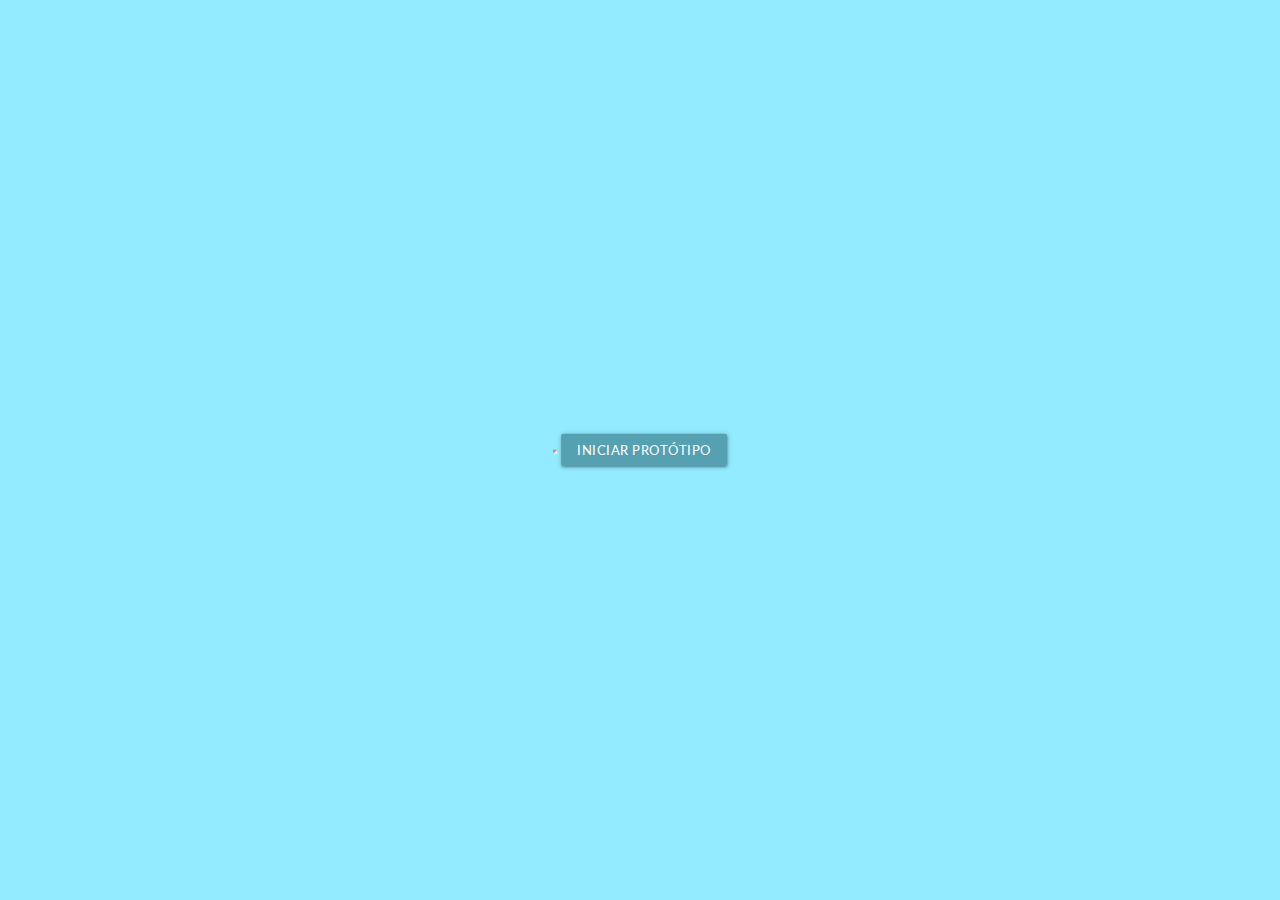
<file: index.html>
<!DOCTYPE html>
  <html>
    <head>
      <link href="https://fonts.googleapis.com/css?family=Lato|Source+Sans+Pro" rel="stylesheet">
      <link href="https://fonts.googleapis.com/icon?family=Material+Icons" rel="stylesheet">
      <link type="text/css" rel="stylesheet" href="css/materialize.min.css"  media="screen,projection"/>
      <meta name="viewport" content="width=device-width, initial-scale=1.0"/>
      <link href= "css/style.css" rel=stylesheet>
      <title> My Pet </title>
    </head>

    <body style = "background-color: #92EBFF">
      <div class = "bloco">

      <iframe src="main.html" allowfullscreen style = "width: 0px; height: 0px"></iframe>
      
      <button class = "waves-effect waves-light btn-small col s10 offset-s1" style = "background-color: #55A1B2; font-family:Lato">Iniciar Protótipo</button>

      </div>

      <script src ="js/script.js"></script>
      <script type="text/javascript" src="js/materialize.min.js"></script>
    </body>
  </html>
</file>
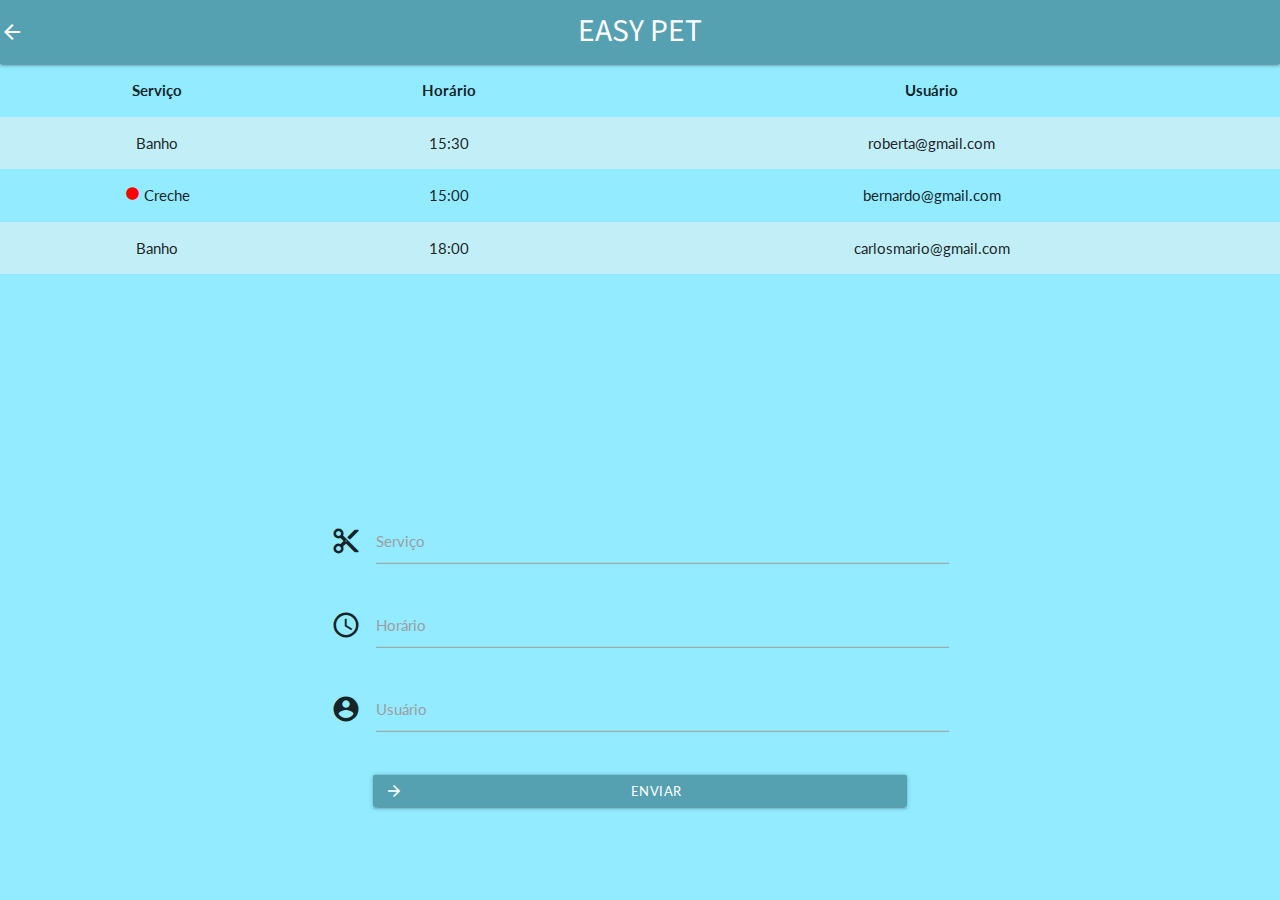
<file: agendamentos.html>
<!DOCTYPE html>
  <html>
    <head>
      <link href="https://fonts.googleapis.com/css?family=Lato|Source+Sans+Pro" rel="stylesheet">
      <link href="https://fonts.googleapis.com/icon?family=Material+Icons" rel="stylesheet">
      <link type="text/css" rel="stylesheet" href="css/materialize.min.css"  media="screen,projection"/>
      <meta name="viewport" content="width=device-width, initial-scale=1.0"/>
      <link href= "css/style.css" rel=stylesheet>
      <title> My Pet </title>
    </head>

    <body style = "background-color: #92EBFF">
    <nav style = "background-color: #55A1B2">
      <div class="nav-wrapper">
        <a href="lista.html" class="brand-logo left"><i class="material-icons">arrow_back</i></a>
        <a href="#" class="brand-logo center" style = "font-family:Source Sans Pro">EASY PET</a>
      </div>
    </nav>
      <table class = "striped centered" style=  "font-family:Lato">
        <thead>
          <tr >
              <th>Serviço</th>
              <th>Horário</th>
              <th>Usuário</th>

          </tr>
        </thead>

        <tbody  style=  "font-family:Lato">
          <tr>
            <td>Banho</td>
            <td>15:30</td>
            <td>roberta@gmail.com</td>

          </tr>
          <tr>
            <td><i class="tiny  material-icons red-icon">brightness_1</i> Creche</td>
            <td>15:00</td>
            <td>bernardo@gmail.com </td>

          </tr>
          <tr>
            <td>Banho</td>
            <td>18:00</td>
            <td>carlosmario@gmail.com</td>

          </tr>
        </tbody>
      </table>


    <div class = "bloco3">
      <div class="row">
        <form class="col s12">
          <div class="row">
            <div class="input-field col s12">
              <i class="material-icons prefix">content_cut</i>

              <input  id="serviço" type="text" class="validate"  style=  "font-family:Lato">
              <label class = "active" for="serviço"  style=  "font-family:Lato">Serviço</label>
            </div>
            <div class="input-field col s12">
              <i class="material-icons prefix">access_time</i>

              <input id="Horario" type="text" class="validate"  style=  "font-family:Lato">
              <label class=  "active" for="Horario"  style=  "font-family:Lato">Horário</label>
            </div>
        <div class="input-field col s12">
          <i class="material-icons prefix">account_circle</i>
          <input  id="user" type="text" class="validate"  style=  "font-family:Lato">
          <label class "active" for="user"  style=  "font-family:Lato">Usuário</label>
        </div>
      </div>
      </form>

      <div class = "row">
        <a class="waves-effect waves-red btn-small col s10 offset-s1" href = "agendamentos2.html" style = "background-color: #55A1B2; font-family:Lato"><i class="material-icons left">arrow_forward</i>Enviar</a>
      </div>





    </div>


      <script type="text/javascript" src="js/materialize.min.js"></script>
    </body>
  </html>
</file>
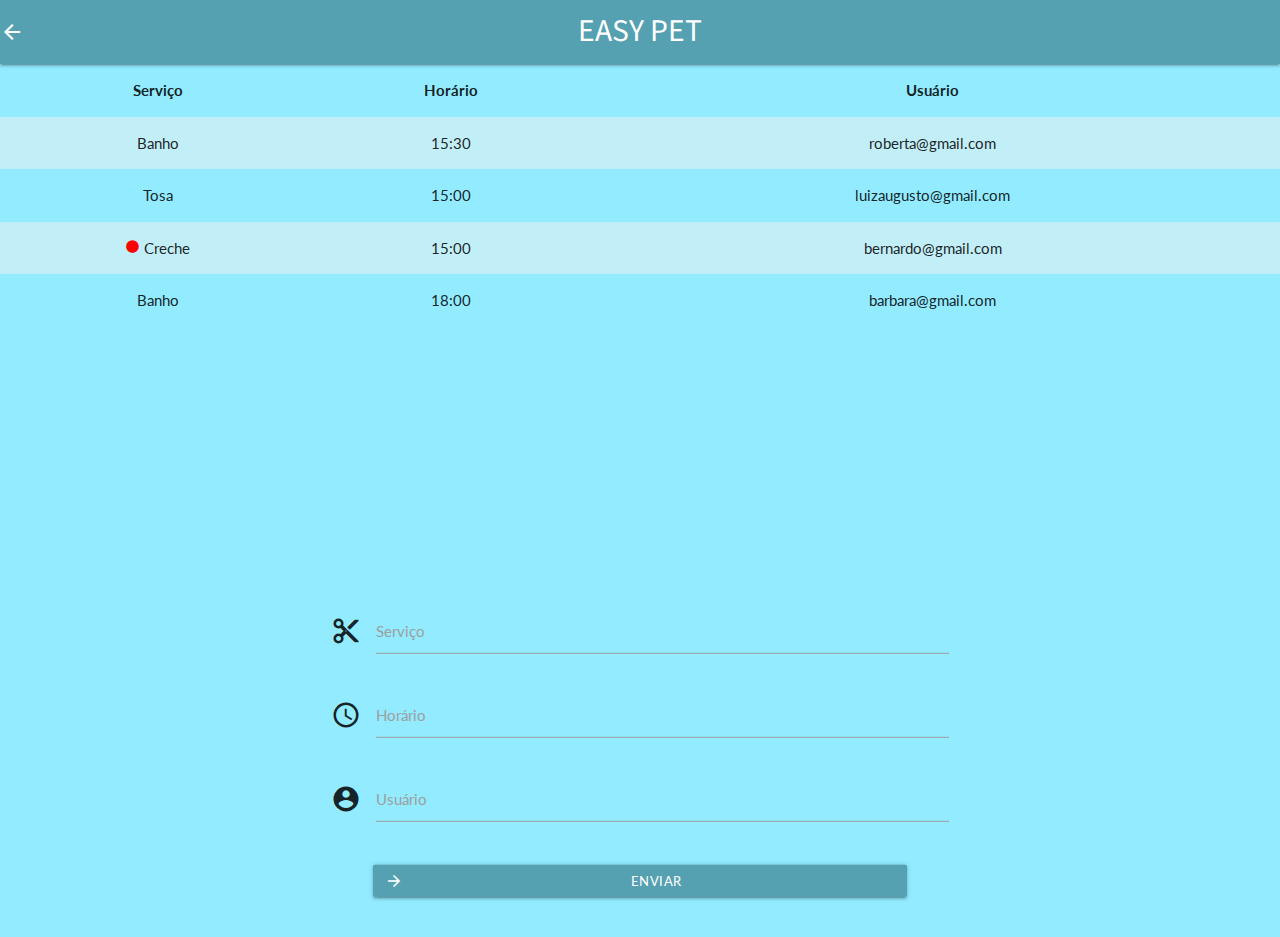
<file: agendamentos2.html>
<!DOCTYPE html>
  <html>
    <head>
      <link href="https://fonts.googleapis.com/css?family=Lato|Source+Sans+Pro" rel="stylesheet">
      <link href="https://fonts.googleapis.com/icon?family=Material+Icons" rel="stylesheet">
      <link type="text/css" rel="stylesheet" href="css/materialize.min.css"  media="screen,projection"/>
      <meta name="viewport" content="width=device-width, initial-scale=1.0"/>
      <link href= "css/style.css" rel=stylesheet>
      <title> My Pet </title>
    </head>

    <body style = "background-color: #92EBFF">
    <nav style = "background-color: #55A1B2">
      <div class="nav-wrapper">
        <a href="lista.html" class="brand-logo left"><i class="material-icons">arrow_back</i></a>
        <a href="#" class="brand-logo center" style = "font-family:Source Sans Pro">EASY PET</a>
      </div>
    </nav>
      <table class = "striped centered" style=  "font-family:Lato">
        <thead>
          <tr>
              <th>Serviço</th>
              <th>Horário</th>
              <th>Usuário</th>

          </tr>
        </thead>

        <tbody style=  "font-family:Lato">
          <tr>
            <td>Banho</td>
            <td>15:30</td>
            <td>roberta@gmail.com</td>

          </tr>
          <tr>
            <td>Tosa</td>
            <td>15:00</td>
            <td>luizaugusto@gmail.com</td>

          </tr>
          <tr>
            <td><i class="tiny  material-icons red-icon">brightness_1</i> Creche</td>
            <td>15:00</td>
            <td>bernardo@gmail.com </td>

          </tr>
          <tr>
            <td>Banho</td>
            <td>18:00 </td>
            <td>barbara@gmail.com </td>
          </tr>
        </tbody>
      </table>


    <div class = "bloco4">
      <div class="row">
        <form class="col s12">
          <div class="row">
            <div class="input-field col s12">
              <i class="material-icons prefix">content_cut</i>

              <input id="serviço" type="text" class="validate">
              <label for="serviço" style=  "font-family:Lato">Serviço</label>
            </div>
            <div class="input-field col s12">
              <i class="material-icons prefix">access_time</i>

              <input id="horario" type="text" class="validate">
              <label for="horario" style=  "font-family:Lato">Horário</label>
            </div>
        <div class="input-field col s12">
          <i class="material-icons prefix">account_circle</i>
          <input id="usuario" type="tel" class="validate">
          <label for="usuario" style=  "font-family:Lato">Usuário</label>
        </div>
      </div>
      </form>

      <div class = "row">
        <a class="waves-effect waves-red btn-small col s10 offset-s1" href = "agendamentos2.html" style = "background-color: #55A1B2; font-family:Lato"><i class="material-icons left">arrow_forward</i>Enviar</a>
      </div>





    </div>


      <script type="text/javascript" src="js/materialize.min.js"></script>
    </body>
  </html>
</file>
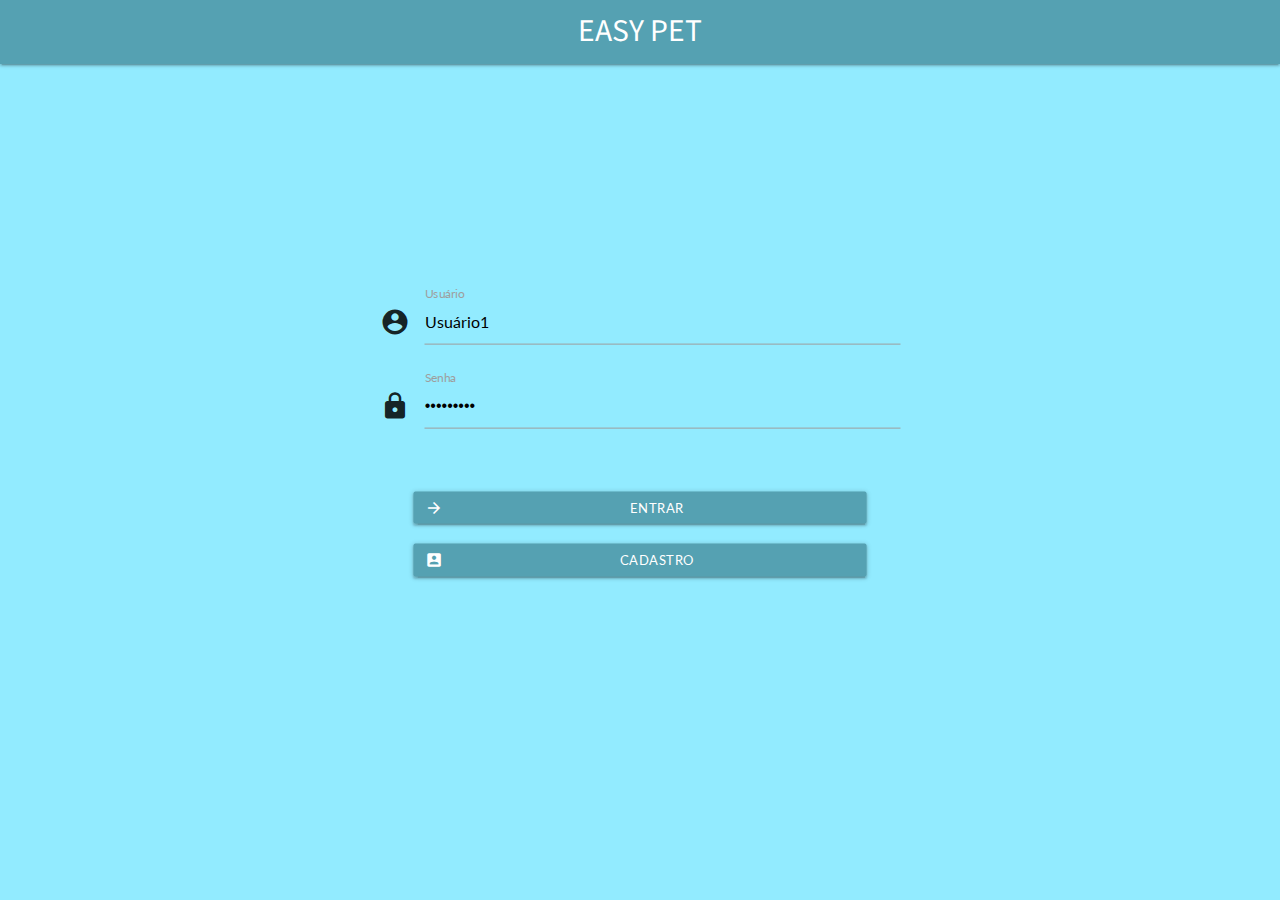
<file: main.html>
<!DOCTYPE html>
  <html>
    <head>
      <link href="https://fonts.googleapis.com/css?family=Lato|Source+Sans+Pro" rel="stylesheet">
      <link href="https://fonts.googleapis.com/icon?family=Material+Icons" rel="stylesheet">
      <link type="text/css" rel="stylesheet" href="css/materialize.min.css"  media="screen,projection"/>
      <meta name="viewport" content="width=device-width, initial-scale=1.0"/>
      <link href= "css/style.css" rel=stylesheet>
      <title> My Pet </title>
    </head>

    <body style = "background-color: #92EBFF">
    <nav style = "background-color: #55A1B2">
      <div class="nav-wrapper">
        <a href="#" class="brand-logo center" style = "font-family:Source Sans Pro">EASY PET</a>
      </div>
    </nav>
    <div class = "bloco">
        <div class="row">
          <form class="col s12">
            <div class="row">
              <div class="input-field col s12">
                <i class="material-icons prefix">account_circle</i>

                <input value= "Usuário1" id="Usuario" type="text" class="validate" style = "font-family:Lato">
                <label class = "Active" for="Usuario" style = "font-family:Lato">Usuário</label>
              </div>
          <div class="input-field col s12">
            <i class="material-icons prefix">locker</i>
            <input value = "sdafasfsd" id="Senha" type="password" class="validate">
            <label class = "active" for="Senha" style = "font-family:Lato">Senha</label>
          </div>
        </div>
        </form>
        <div class = "row"> </div>
        <div class = "row">
          <a class="waves-effect waves-red btn-small col s10 offset-s1" href = "lista.html" style = "background-color: #55A1B2;font-family:Lato"><i class="material-icons left">arrow_forward</i>Entrar</a>
        </div>
        <div class = "row">
          <a class="waves-effect waves-light btn-small col s10 offset-s1" style = "background-color: #55A1B2; font-family:Lato"><i class="material-icons left">account_box</i>Cadastro</a>
        </div>
    </div>

    
  </div>













      <script src ="js/script.js"></script>
      <script type="text/javascript" src="js/materialize.min.js"></script>
    </body>
  </html>
</file>
<file: css/style.css>
.bloco {
    position: absolute;
    top: 50%;
    left: 50%;
    transform: translate(-50%, -50%);
}

.bloco2 {
    position: absolute;
    top: 50%;
    left: 50%;
    transform: translate(-50%, -50%);
}
.bloco3 {
  position: absolute;
  top: 75%;
  left: 50%;
  transform: translate(-50%, -50%);
}

.bloco4 {
  position: absolute;
  top: 85%;
  left: 50%;
  transform: translate(-50%, -50%);
}
i.red-icon {
    color: red;
}

div.cartao {
  width: 100%;
  height: 50%;
}

.bloco5 {
  position: absolute;
  top: 100%;
  left: 50%;
  transform: translate(-50%, -50%);
}






div.uploadimagem{
  background-color: #B2AF36;

}
</file>
